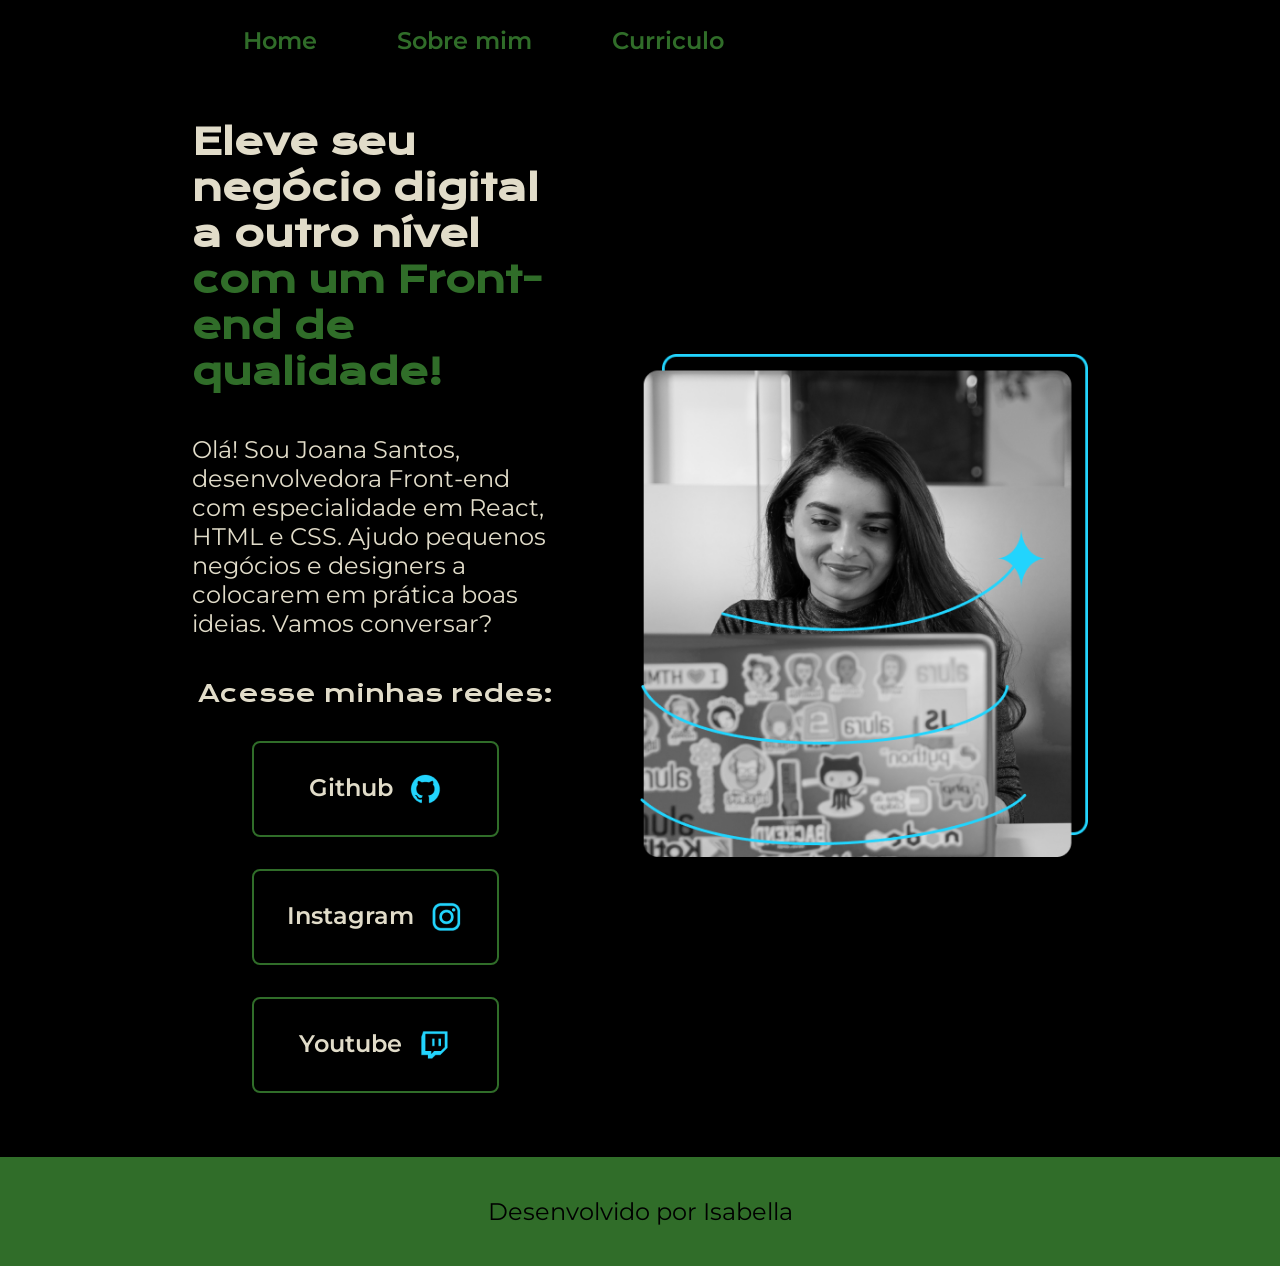
<file: index.html>
<!DOCTYPE html>
<html lang="en">
<head>
    <meta charset="UTF-8">
    <meta http-equiv="X-UA-Compatible" content="IE=edge">
    <meta name="viewport" content="width=device-width, initial-scale=1.0">
    <title>Portifolio</title>
    <link rel="stylesheet" href="./style/style.CSS"
</head>
<body>
    <header class="cabecalho">
        <nav class="cabecalho__menu">
            <a class="cabecalho__menu__link" href="index.html">Home</a>
            <a class="cabecalho__menu__link" href="about.html">Sobre mim</a>
            <a class="cabecalho__menu__link" href="curriculo.html">Curriculo</a>
        </nav>
    </header>
    <main class="Apresentacao">
    <section class="aprasentacao__conteudo">
        <h1 class="aprasentacao__conteudo__titulo">Eleve seu negócio digital a outro nível <strong class="Titulo-destaque">com um Front-end de qualidade!</strong></h1>
        <a class = "aprasentacao__conteudo__texto">Olá! Sou Joana Santos, desenvolvedora Front-end com especialidade em React, HTML e CSS. Ajudo pequenos negócios e designers a colocarem em prática boas ideias. Vamos conversar?</p>
    <div class="apresentasao__links">
        <h2 class="apresentacao__links__subtitulo">Acesse minhas redes:</h2>
        <a class="apresentacao__links__navegacao"href="https://github.com/isabellact-09092010">Github
            <img src="./assets/github.png"></a>
        <a class="apresentacao__links__navegacao"href="https://instagram.com/isabe_llatoledano">Instagram
            <img src="./assets/instagram.png"></a>
        <a class="apresentacao__links__navegacao"href="https://youtube.com/Isabella Cristina Toledano">Youtube
            <img src="./assets/twitch.png"></a>
    </section>
        <img class="apresentacao__imagem"src="./assets/Imagem (1).png" alt="Foto da joana santos programando">
    </main>
    <footer class="rodape">
        <p>Desenvolvido por Isabella</p>
    </footer>
</body>
</html>
</file>
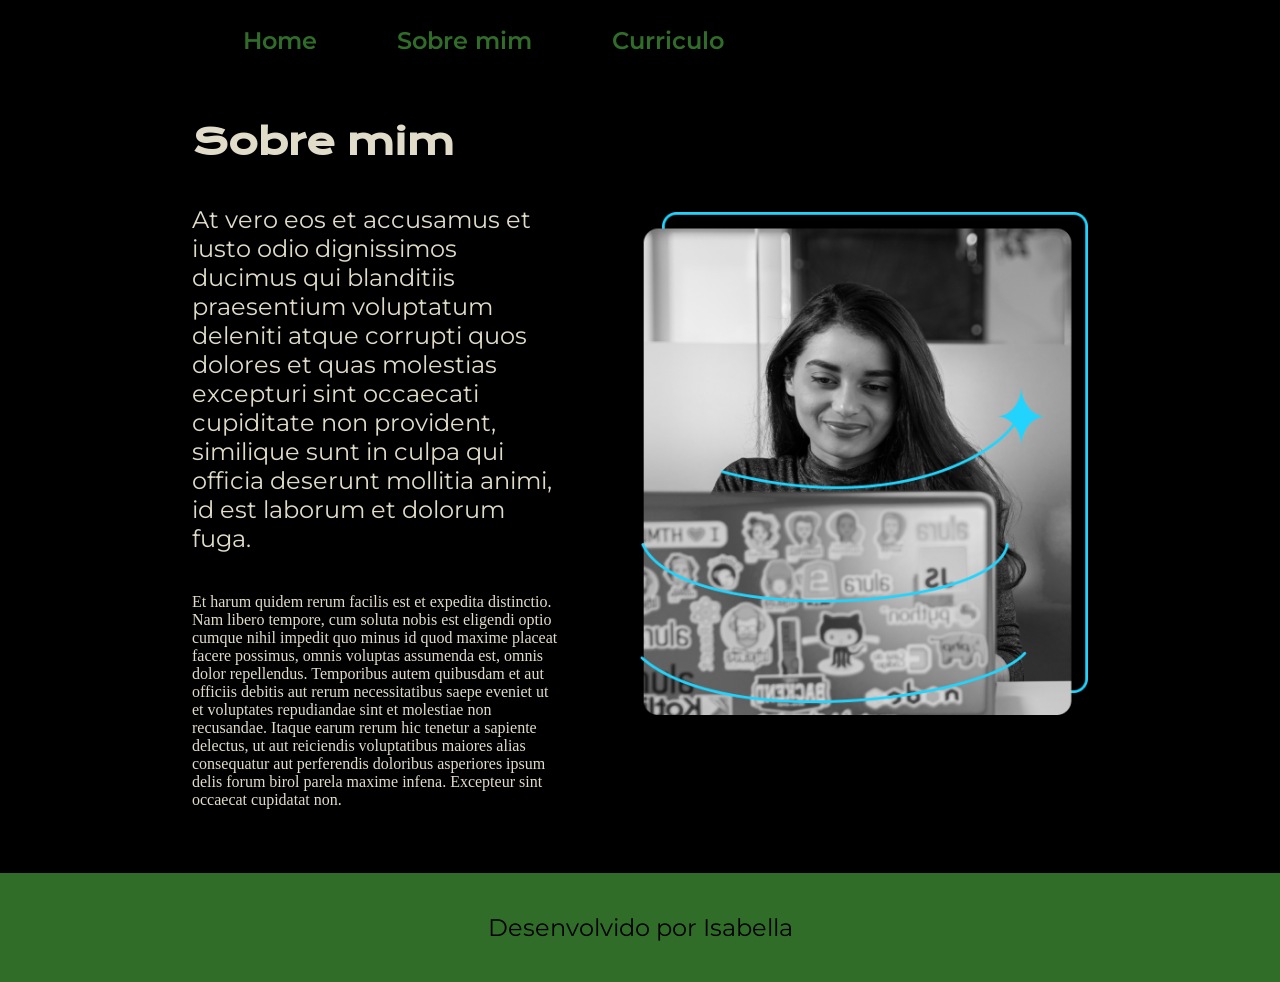
<file: about.html>
<!DOCTYPE html>
<html lang="pt-br">
<head>
    <meta charset="UTF-8">
    <meta http-equiv="X-UA-Compatible" content="IE=edge">
    <meta name="viewport" content="width=device-width, initial-scale=1.0">
    <link rel="stylesheet" href="./style/style.CSS">
    <title>Sobre mim</title>
    
</head>
<body>
    <header class="cabecalho">
        <nav class="cabecalho__menu">
            <a class="cabecalho__menu__link" href="index.html">Home</a>
            <a class="cabecalho__menu__link" href="about.html">Sobre mim</a>
            <a class="cabecalho__menu__link" href="curriculo.html">Curriculo</a>
        </nav>
    </header>

    <main class="Apresentacao">
        <section class="aprasentacao__conteudo">
            <h1 class="aprasentacao__conteudo__titulo">Sobre mim</h1>
            <p class="aprasentacao__conteudo__texto">At vero eos et accusamus et iusto odio dignissimos ducimus qui blanditiis praesentium voluptatum deleniti atque corrupti quos dolores et quas molestias excepturi sint occaecati cupiditate non provident, similique sunt in culpa qui officia deserunt mollitia animi, id est laborum et dolorum fuga.</p>
            <p>Et harum quidem rerum facilis est et expedita distinctio. Nam libero tempore, cum soluta nobis est eligendi optio cumque nihil impedit quo minus id quod maxime placeat facere possimus, omnis voluptas assumenda est, omnis dolor repellendus. Temporibus autem quibusdam et aut officiis debitis aut rerum necessitatibus saepe eveniet ut et voluptates repudiandae sint et molestiae non recusandae. Itaque earum rerum hic tenetur a sapiente delectus, ut aut reiciendis voluptatibus maiores alias consequatur aut perferendis doloribus asperiores ipsum delis forum birol parela maxime infena. Excepteur sint occaecat cupidatat non.</p class= "aprasentacao__conteudo__texto">
        </section>
        <img class="apresentacao__imagem" src="./assets/Imagem (1).png" alt="Foto da joana santos programando">
    </main>

    <footer class="rodape">
        <p>Desenvolvido por Isabella</p>
    </footer>
</body>
</html>
</file>
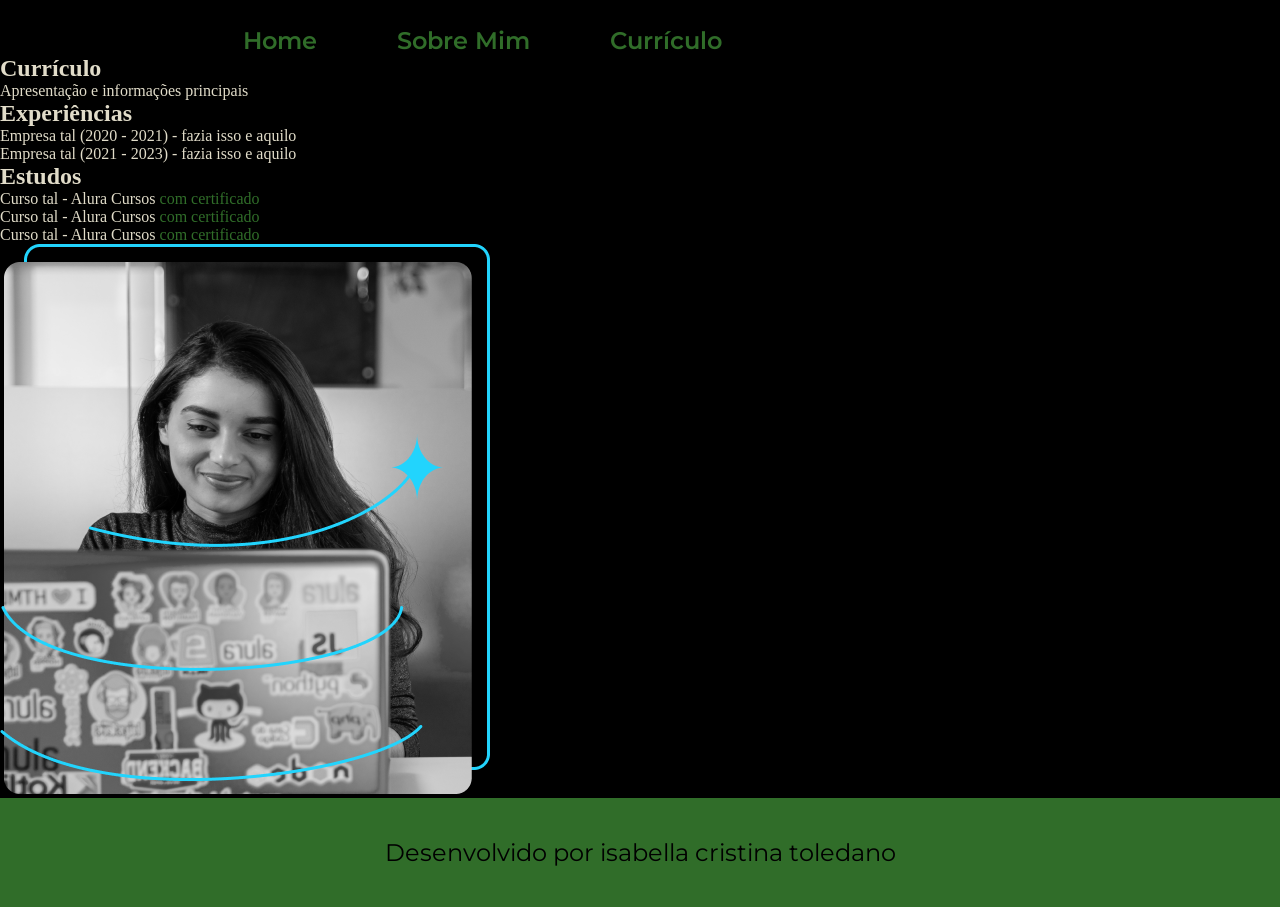
<file: curriculo.html>
<!DOCTYPE html>
<html lang="pt-br">
<head>
    <meta charset="UTF-8">
    <meta name="viewport" content="width=device-width, initial-scale=1.0">
    <link rel="stylesheet" href="./style/style.CSS">
    <title>Currículo</title>
</head>
<body>
     <header class="cabecalho">
        <nav class="cabecalho__menu">
            <a class="cabecalho__menu__link" href="index.html">Home</a>
            <a class="cabecalho__menu__link" href="about.html">Sobre Mim</a>
            <a class="cabecalho__menu__link" href="curriculo.html">Currículo</a>
        </nav>    
    </header>
    <main class="apresentacao">
        <section class="apresentacao__conteudo">
            <h1 class="apresentacao__conteudo__titulo">Currículo</h1>
            <p class="apresentacao__conteudo__texto">
                Apresentação e informações principais
            </p>
            <h2 class="apresentacao__conteudo__titulo">Experiências</h2>
            <ul class="apresentacao__conteudo__texto">
                <li> Empresa tal (2020 - 2021) - fazia isso e aquilo </li>
                <li> Empresa tal (2021 - 2023) - fazia isso e aquilo </li>
            </ul>
            <h2 class="apresentacao__conteudo__titulo">Estudos</h2>
            <div class="apresentacao__conteudo__texto">
            <ul class="apresentacao__conteudo__texto">
                <li>Curso tal - Alura Cursos <a href="">com certificado</a> </li>
                <li>Curso tal - Alura Cursos <a href="">com certificado</a></li>
                <li>Curso tal - Alura Cursos <a href="">com certificado</a></li>
            </ul>
            </div>    
        </section>
        <img src="./assets/Imagem (1).png" alt="Foto da Joana Santos programando">
    </main>
     <footer class="rodape">
        <p>Desenvolvido por isabella cristina toledano</p>
    </footer>
</body>
</html>
</file>
<file: style/style.CSS>
@import url('https://fonts.googleapis.com/css2?family=Inter:ital,opsz,wght@0,14..32,100..900;1,14..32,100..900&family=Krona+One&family=Montserrat:ital,wght@0,100..900;1,100..900&family=Oleo+Script:wght@400;700&family=Roboto:ital,wght@0,100..900;1,100..900&family=Style+Script&display=swap');

:root {
    --cor-primaria: #000; 
    --cor-segundaria: #E1DCC9;
    --cor-terciaria: #306D29;
    --cor-houver: #306D29;

    --fonte-primaria: 'Krona One', sans-serif;
    --fonte-segundaria: 'Montserrat', sans-serif;

}

* {
    margin: 0;
    padding: 0;
}

body {
    box-sizing: border-box;
    background-color:var(--cor-primaria);
    color: var(--cor-segundaria);
}

.cabecalho {
    padding: 2% 0% 0% 19%;
    
}

.cabecalho__menu {
    display: flex;
    gap: 80px;
}

.cabecalho__menu__link {
    font-family: var(--fonte-segundaria);
    font-size: 1.5rem;
    font-weight: 600;
    color: var(--cor-terciaria);
    text-decoration: none;
}

.Apresentacao {
    padding: 5% 15%;
    display: flex;
    align-items: center;
    justify-content: space-between;
    gap: 82px;
}

.Titulo-destaque {
    color: var(--cor-terciaria);
}

.aprasentacao__conteudo {
    width: 50%;
    display: flex;
    flex-direction: column;
    gap: 40px;
}

.aprasentacao__conteudo__titulo {
    font-size: 2.25rem;
    font-family: var(--fonte-primaria);
}

.aprasentacao__conteudo__texto {
    font-size: 1.5rem;
    font-family: var(--fonte-segundaria);
}

.apresentasao__links {
    display: flex;
    flex-direction: column;
    justify-content: space-between;
    align-items:center;
    gap: 32px;
}


.apresentacao__links__subtitulo{
    font-family: var(--fonte-primaria);
    font-weight: 400;
    font-size: 1.5rem;
}

.apresentacao__links__navegacao {
    display: flex;
    justify-content: center;
    gap: 16px;
    border: 2px solid var(--cor-terciaria);
    width: 50%;
    text-align: center;
    border-radius: 8px;
    font-size: 1.5rem;
    font-weight: 600;
    padding: 30px;
    text-decoration: none;
    color: var(--cor-segundaria);
    font-family: var(--fonte-segundaria);
    background-color: var(--cor-primaria);
}
.apresentacao__links__links:hover {
    cursor: pointer;
    background-color: var(--cor-houver);
}

.apresentacao__imagem {
    width: 50%;
}

.rodape {
    color: var(--cor-primaria);
    background-color: var(--cor-terciaria);
    padding: 40px;
    text-align: center;
    font-family: var(--fonte-segundaria);
    font-size: 1.5rem;
    font-weight: 400;
}

@media (max-width: 1200px) {
    .cabecalho {
        padding: 15%;
    }

    .cabecalho__menu {
        justify-content: center;
    }

    .Apresentacao {
        flex-direction: column-reverse;
        padding: 5%;
    }

    .aprasentacao__conteudo {
        width: auto;
    }
}

.apresentacao__conteudo__texto a{
    text-decoration: none;
    color: var(--cor-houver);
}
</file>
